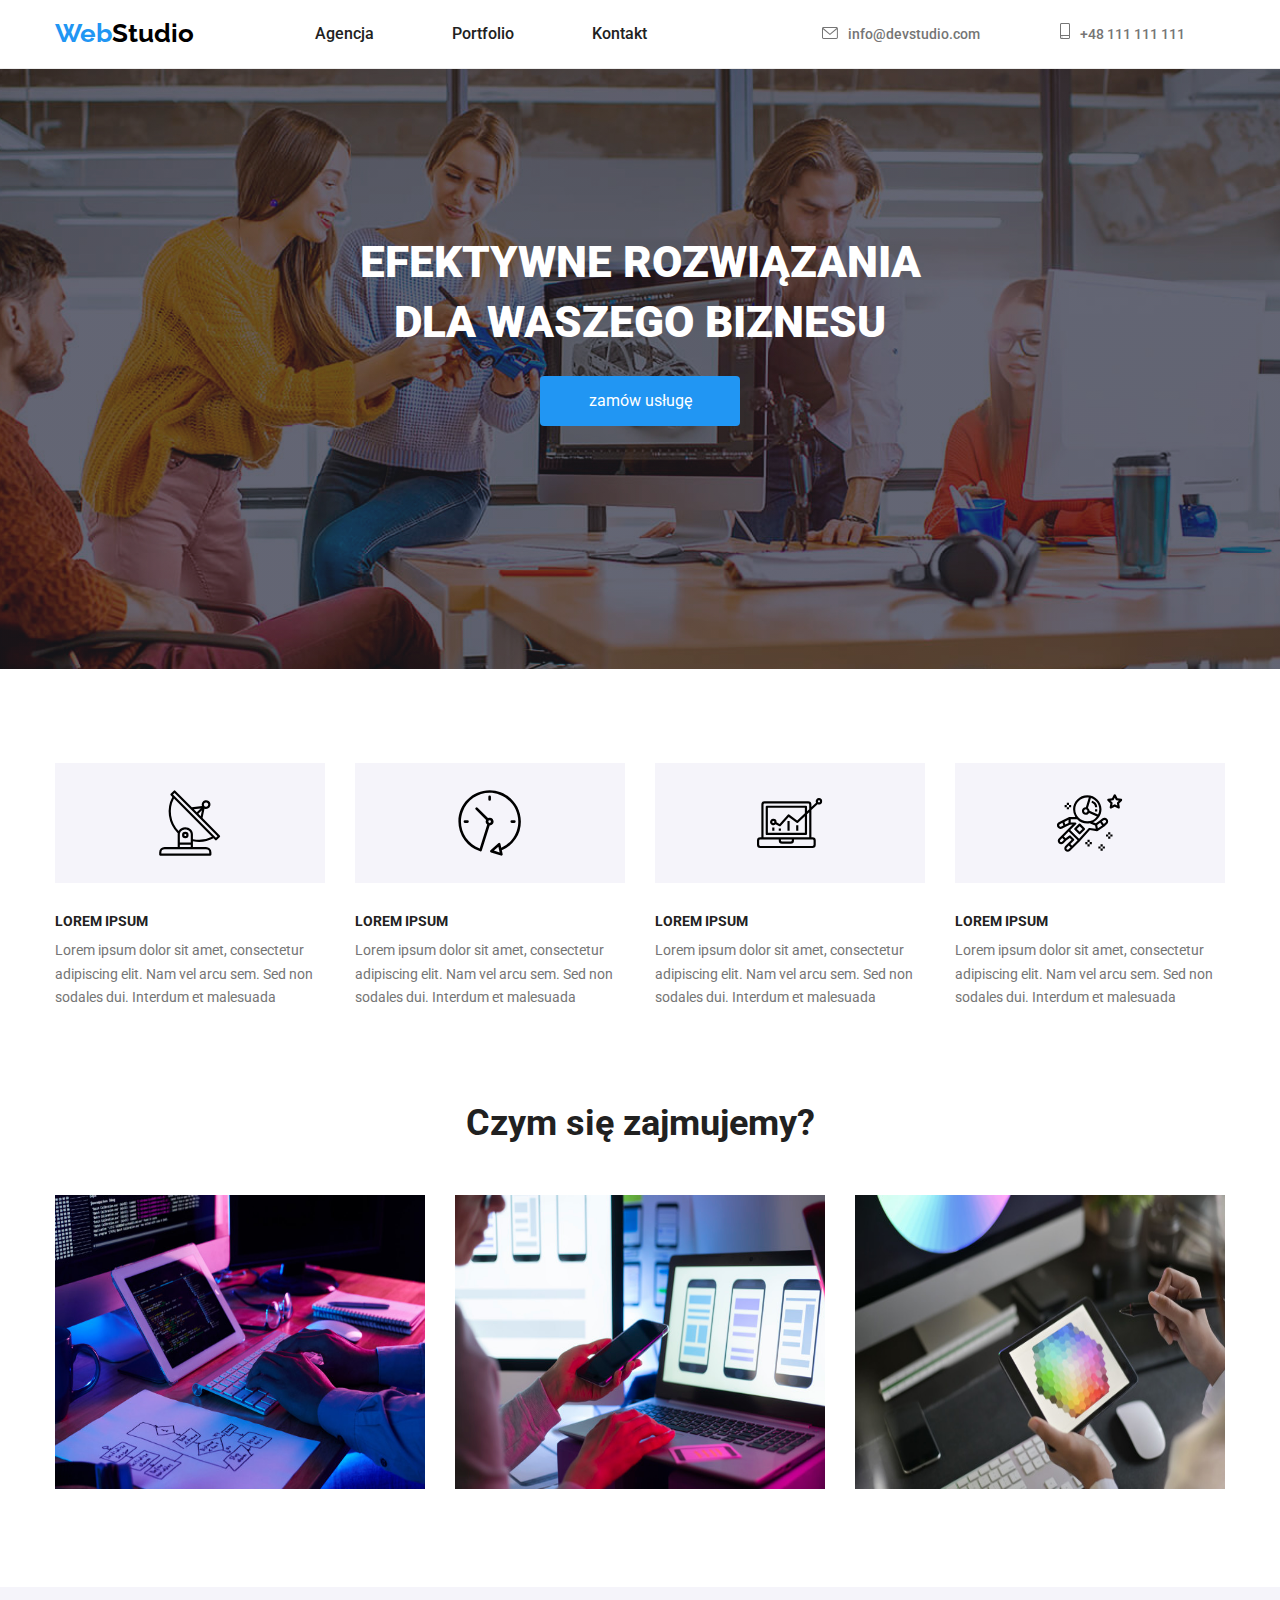
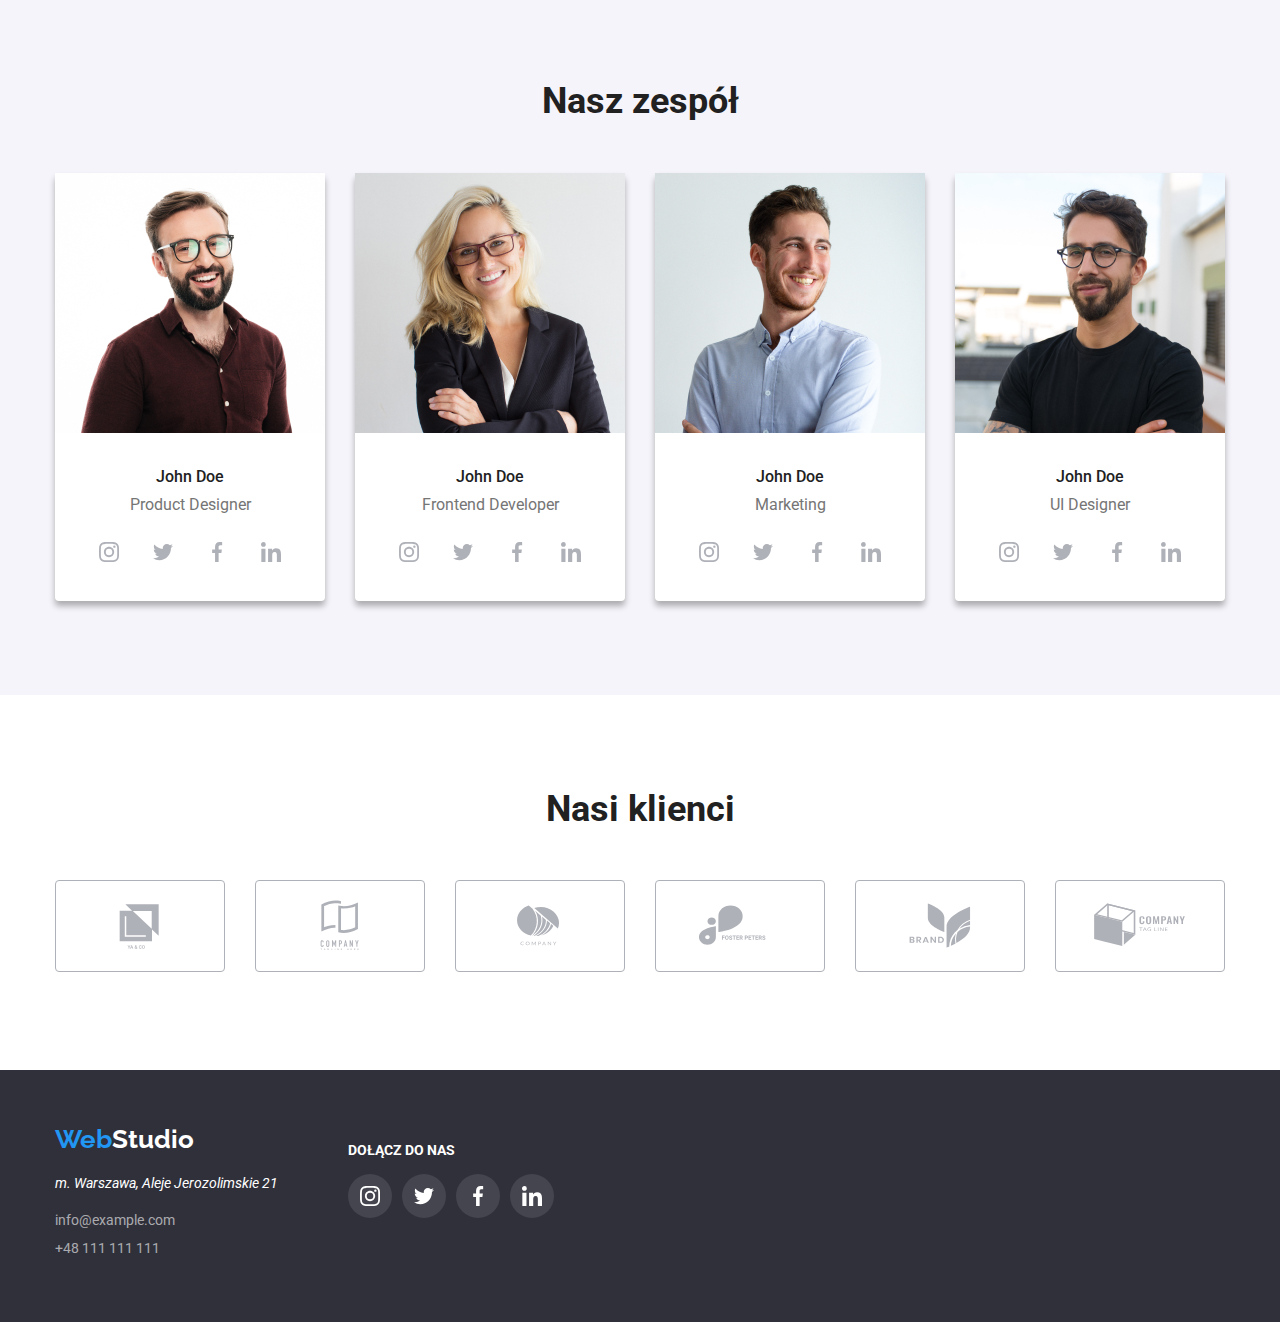
<file: index.html>
<!DOCTYPE html>
<html lang="pl">
  <head>
    <meta charset="UTF-8" />
    <meta http-equiv="X-UA-Compatible" content="IE=edge" />
    <meta name="viewport" content="width=device-width, initial-scale=1.0" />
    <title>Document</title>
    <link rel="stylesheet" href="CSS/modern-normalize.css" />
    <link rel="stylesheet" href=CSS/styles.css>
    <link rel="preconnect" href="https://fonts.googleapis.com" />
    <link rel="preconnect" href="https://fonts.gstatic.com" crossorigin />
    <link
      href="https://fonts.googleapis.com/css2?family=Raleway:ital,wght@0,700;1,700&family=Roboto:ital,wght@0,400;0,500;0,700;0,900;1,400;1,500;1,700;1,900&display=swap"
      rel="stylesheet"
    />
  </head>
  <body>
    <header>
      <div class="header-wrapper container">
        <a class="logo-webstudio" href="index.html"
          >Web<span class="logo_studio">Studio</span></a
        >
        <ul class="navigation">
          <li><a class="navigation-links" href="#">Agencja</a></li>
          <li>
            <a class="navigation-links" href="portfolio.html">Portfolio</a>
          </li>
          <li><a class="navigation-links" href="#">Kontakt</a></li>
        </ul>
        <ul class="mail-tel-container">
          <li class="header-flex">
            <a class="mail_tel_top" href="mailto:info@devstudio.com"
              ><svg width="16px" height="12px" class="icon-mail-phone">
              <use href="images/icons.svg#icon-envelope"></use>
            </svg>info@devstudio.com</a
            >
          </li>
          <li class="header-flex">
            <a class="mail_tel_top" href="+48111111111"><svg width="10px" height="16px" class="icon-mail-phone">
              <use href="images/icons.svg#icon-smartphone"></use>
            </svg>+48 111 111 111</a>
          </li>
        </ul>
      </div>
    </header>
    <main>
      <section class="h1-section">
        <h1 class="h1-text container">
          EFEKTYWNE ROZWIĄZANIA<br />DLA WASZEGO BIZNESU
        </h1>
        <button class="button-order-service" type="button">zamów usługę</button>
      </section>
      <!--nasze atuty english:assets-->
      <section>
        <ul class="assets-wrapper container">
          <li>
            <div class="assets-icons">
              <svg width="65.32px" height="70px">
                <use href="images/icons.svg#icon-antenna-1"></use>
              </svg>
            </div>
            <h4 class="atuty">LOREM IPSUM</h4>
            <p class="atuty-description">
              Lorem ipsum dolor sit amet, consectetur adipiscing elit. Nam vel
              arcu sem. Sed non sodales dui. Interdum et malesuada
            </p>
          </li>
          <li>
            <div class="assets-icons">
              <svg width="65.32px" height="70px">
                <use href="images/icons.svg#icon-clock-1"></use>
              </svg>
            </div>
            <h4 class="atuty">LOREM IPSUM</h4>
            <p class="atuty-description">
              Lorem ipsum dolor sit amet, consectetur adipiscing elit. Nam vel
              arcu sem. Sed non sodales dui. Interdum et malesuada
            </p>
          </li>
          <li>
            <div class="assets-icons">
              <svg width="65.32px" height="70px">
                <use href="images/icons.svg#icon-diagram-1"></use>
              </svg>
            </div>
            <h4 class="atuty">LOREM IPSUM</h4>
            <p class="atuty-description">
              Lorem ipsum dolor sit amet, consectetur adipiscing elit. Nam vel
              arcu sem. Sed non sodales dui. Interdum et malesuada
            </p>
          </li>
          <li>
            <div class="assets-icons">
              <svg width="65.32px" height="70px">
                <use href="images/icons.svg#icon-astronaut-1"></use>
              </svg>
            </div>
            <h4 class="atuty">LOREM IPSUM</h4>
            <p class="atuty-description">
              Lorem ipsum dolor sit amet, consectetur adipiscing elit. Nam vel
              arcu sem. Sed non sodales dui. Interdum et malesuada
            </p>
          </li>
        </ul>
      </section>
      <!--CZYM SIĘ ZAJMUJEMY-->
      <section>
        <div class="what-we-do-wrapper section container">
          <h2 class="text-header-for-section">Czym się zajmujemy?</h2>
          <ul class="what-we-do-list">
            <li>
              <img
                width="370"
                height="294"
                src="images/programmer.jfif"
                alt=" close-up-image-programer-working-his-desk-office"
              />
            </li>
            <li>
              <img
                width="370"
                height="294"
                src="images/phone_in_hand.jfif"
                alt=" web-ui-designers-are-developing-application-smartphones-team-creators-is-working-interface-mobile-phones"
              />
            </li>
            <li>
              <img
                width="370"
                height="294"
                src="images/tablet_colours.jfif"
                alt="creative-artist-web-design-with-working-colour-selection-graphic-tablet"
              />
            </li>
          </ul>
        </div>
      </section>
      <!--NASZ ZESPÓŁ-->
      <section>
        <div class="team-container section">
          <h2 class="text-header-for-section container">Nasz zespół</h2>
          <ul class="our-team-list container">
            <li>
              <div class="box-for-picture">
                <img
                  width="270"
                  height="260"
                  src="images\product_designer_1.jpg"
                  alt="John Doe Product designer"
                />
                <p class="people">John Doe</p>
                <p class="job-name">Product Designer</p>
                <ul class="list-of-social-icons">
                  <li class="box-for-icon">
                    <svg width="20px" height="20px">
                      <use href="images/icons.svg#icon-instagram-2"></use>
                    </svg>
                  </li>
                  <li class="box-for-icon">
                    <svg width="20px" height="20px">
                      <use href="images/icons.svg#icon-twitter-1"></use>
                    </svg>
                  </li>
                  <li class="box-for-icon">
                    <svg width="20px" height="20px">
                      <use href="images/icons.svg#icon-facebook-1"></use>
                    </svg>
                  </li>
                  <li class="box-for-icon">
                    <svg width="20px" height="20px">
                      <use href="images/icons.svg#icon-linkedin-1"></use>
                    </svg>
                  </li>
                </ul>
              </div>
            </li>
            <li>
              <div class="box-for-picture">
                <img
                  width="270"
                  height="260"
                  src="images\frontend_developer_2.jpg"
                  alt="John Doe frontend developer"
                />
                <p class="people">John Doe</p>
                <p class="job-name">Frontend Developer</p>
                <ul class="list-of-social-icons">
                  <li class="box-for-icon">
                    <svg width="20px" height="20px">
                      <use href="images/icons.svg#icon-instagram-2"></use>
                    </svg>
                  </li>
                  <li class="box-for-icon">
                    <svg width="20px" height="20px">
                      <use href="images/icons.svg#icon-twitter-1"></use>
                    </svg>
                  </li>
                  <li class="box-for-icon">
                    <svg width="20px" height="20px">
                      <use href="images/icons.svg#icon-facebook-1"></use>
                    </svg>
                  </li>
                  <li class="box-for-icon">
                    <svg width="20px" height="20px">
                      <use href="images/icons.svg#icon-linkedin-1"></use>
                    </svg>
                  </li>
                </ul>
              </div>
            </li>
            <li>
              <div class="box-for-picture">
                <img
                  width="270"
                  height="260"
                  src="images\marketing_3.jpg"
                  alt="John Doe marketing"
                />
                <p class="people">John Doe</p>
                <p class="job-name">Marketing</p>
                <ul class="list-of-social-icons">
                  <li class="box-for-icon">
                    <svg width="20px" height="20px">
                      <use href="images/icons.svg#icon-instagram-2"></use>
                    </svg>
                  </li>
                  <li class="box-for-icon">
                    <svg width="20px" height="20px">
                      <use href="images/icons.svg#icon-twitter-1"></use>
                    </svg>
                  </li>
                  <li class="box-for-icon">
                    <svg width="20px" height="20px">
                      <use href="images/icons.svg#icon-facebook-1"></use>
                    </svg>
                  </li>
                  <li class="box-for-icon">
                    <svg width="20px" height="20px">
                      <use href="images/icons.svg#icon-linkedin-1"></use>
                    </svg>
                  </li>
                </ul>
              </div>
            </li>
            <li>
              <div class="box-for-picture">
                <img
                  width="270"
                  height="260"
                  src="images\ui-_designer_4.jpg"
                  alt="John Doe marketing"
                />
                <p class="people">John Doe</p>
                <p class="job-name">UI Designer</p>
                <ul class="list-of-social-icons">
                  <li class="box-for-icon">
                    <svg width="20px" height="20px">
                      <use href="images/icons.svg#icon-instagram-2"></use>
                    </svg>
                  </li>
                  <li class="box-for-icon">
                    <svg width="20px" height="20px">
                      <use href="images/icons.svg#icon-twitter-1"></use>
                    </svg>
                  </li>
                  <li class="box-for-icon">
                    <svg width="20px" height="20px">
                      <use href="images/icons.svg#icon-facebook-1"></use>
                    </svg>
                  </li>
                  <li class="box-for-icon">
                    <svg width="20px" height="20px">
                      <use href="images/icons.svg#icon-linkedin-1"></use>
                    </svg>
                  </li>
                </ul>
              </div>
            </li>
          </ul>
        </div>
      </section>
      <!--Nasi klienci-->
      <section>
        <div class="section">
          <h2 class="text-header-for-section">Nasi klienci</h2>
          <ul class="clients-list">
            <li>
              <svg width="106x" height="60.04px" class="icon-design">
                <use href="images/icons.svg#icon-Logo1"></use>
              </svg>
            </li>
            <li>
              <svg width="106px" height="60.04px" class="icon-design">
                <use href="images/icons.svg#icon-Logo2"></use>
              </svg>
            </li>
            <li>
              <svg width="106px" height="60.04px" class="icon-design">
                <use href="images/icons.svg#icon-Logo3"></use>
              </svg>
            </li>
            <li>
              <svg width="106px" height="60.04px" class="icon-design">
                <use href="images/icons.svg#icon-Logo4"></use>
              </svg>
            </li>
            <li>
              <svg width="106px" height="60.04px" class="icon-design">
                <use href="images/icons.svg#icon-Logo5"></use>
              </svg>
            </li>
            <li>
              <svg width="106px" height="60.04px" class="icon-design">
                <use href="images/icons.svg#icon-Logo6"></use>
              </svg>
            </li>
          </ul>
        </div>
      </section>
    </main>
    <footer class="footer-container">
      <div class="footer-wrapper">
        <div class="footer-text">
          <div class="logo-webstudio-footer">
            Web<span class="logo_studio_footer">Studio</span>
          </div>
          <address class="footer-adress">
            m. Warszawa, Aleje Jerozolimskie 21
          </address>
          <p>
            <a class="mail_tel_footer" href="mailto:info@example.com"
              >info@example.com</a
            >
          </p>
          <p>
            <a class="mail_tel_footer" href="+48111111111">+48 111 111 111</a>
          </p>
        </div>
        <div class="join-us-box">
          <p class="join-us-text">DOŁĄCZ DO NAS</p>
          <ul class="list-of-social-icons">
            <li class="icon-box-footer">
              <svg width="20px" height="20px">
                <use href="images/icons.svg#icon-instagram-2"></use>
              </svg>
            </li>
            <li class="icon-box-footer">
              <svg width="20px" height="20px">
                <use href="images/icons.svg#icon-twitter-1"></use>
              </svg>
            </li>
            <li class="icon-box-footer">
              <svg width="20px" height="20px">
                <use href="images/icons.svg#icon-facebook-1"></use>
              </svg>
            </li>
            <li class="icon-box-footer">
              <svg width="20px" height="20px">
                <use href="images/icons.svg#icon-linkedin-1"></use>
              </svg>
            </li>
          </ul>
        </div>
      </div>
    </footer>
  </body>
</html>
</file>
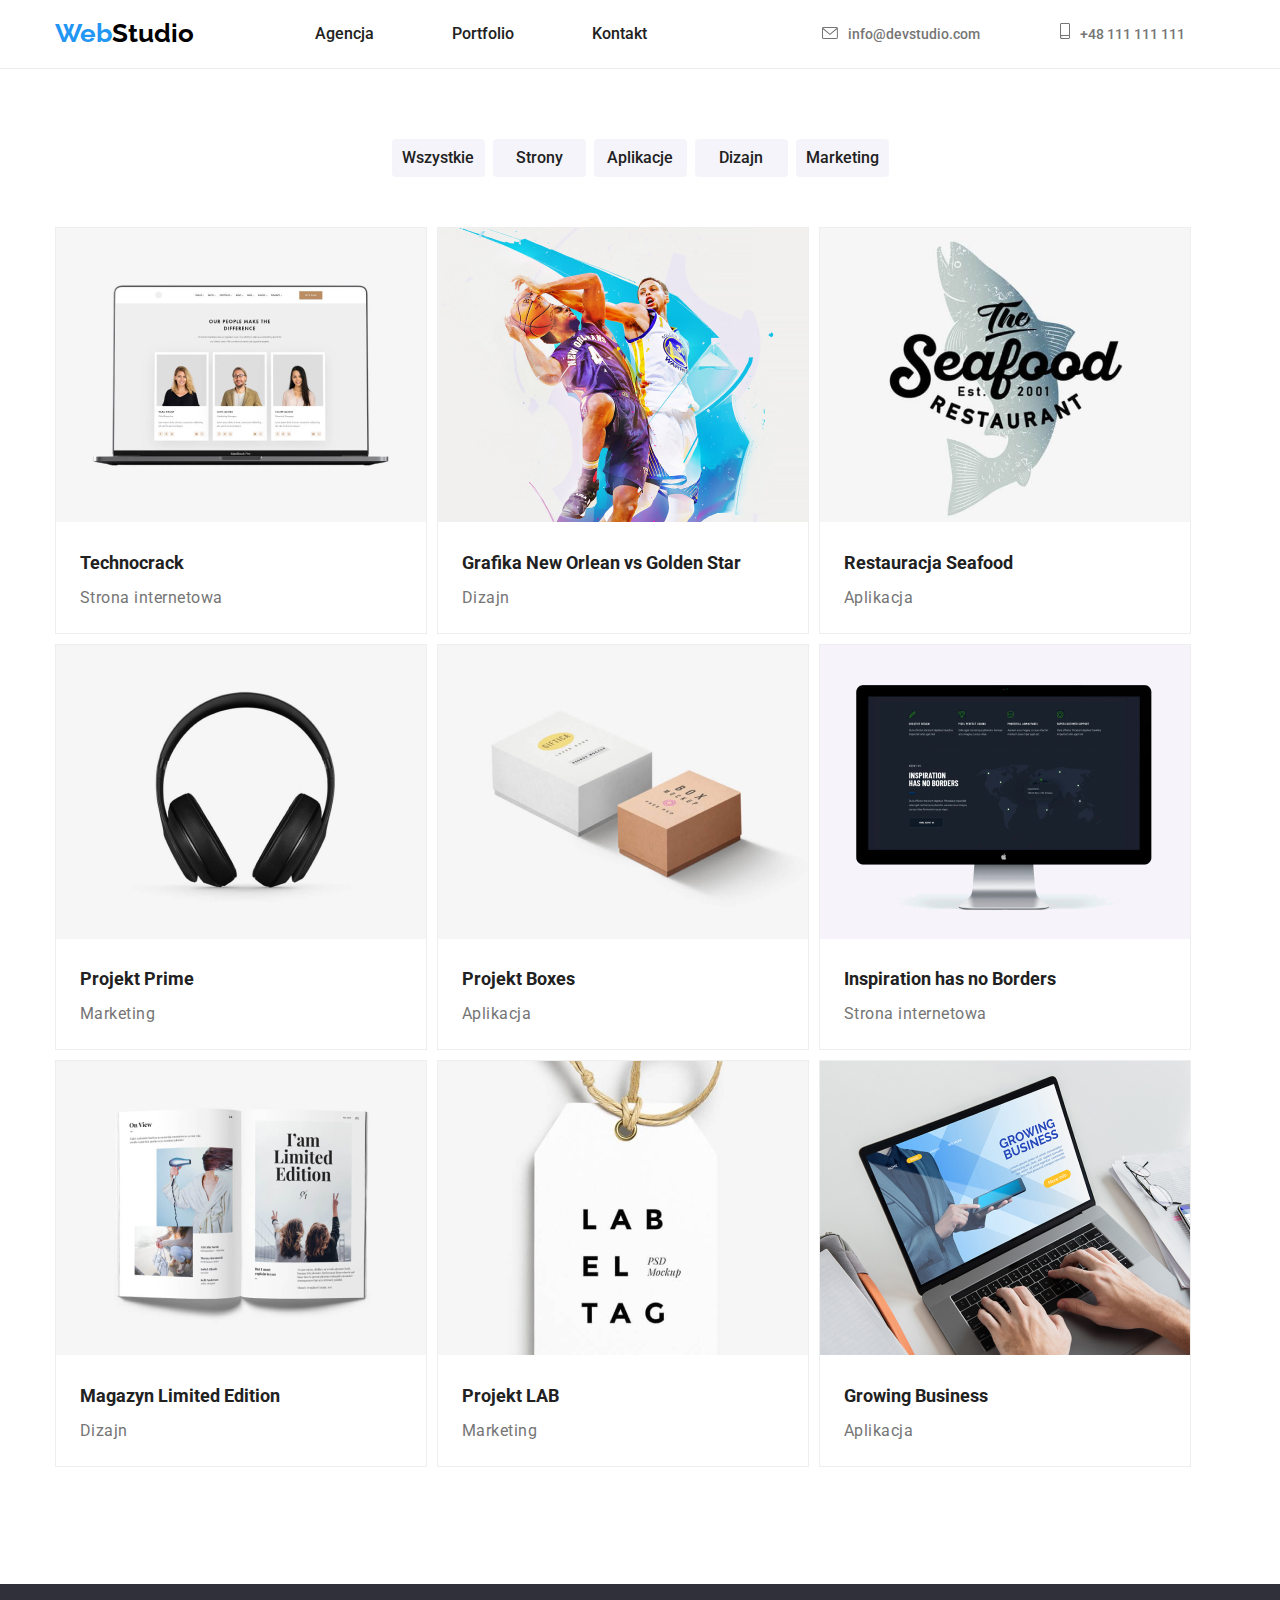
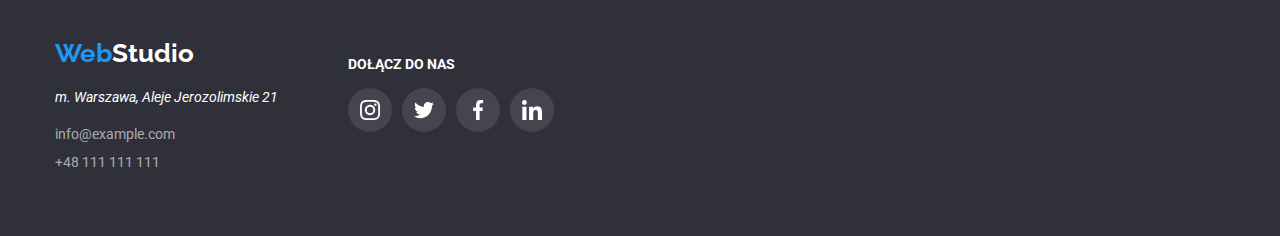
<file: portfolio.html>
<!DOCTYPE html>
<html lang="pl">
  <head>
    <meta charset="UTF-8" />
    <meta http-equiv="X-UA-Compatible" content="IE=edge" />
    <meta name="viewport" content="width=device-width, initial-scale=1.0" />
    <title>Document</title>
    <link rel="stylesheet" href="CSS/modern-normalize.css" />
    <link rel="stylesheet" href="CSS/styles.css" />
    <link rel="preconnect" href="https://fonts.googleapis.com" />
    <link rel="preconnect" href="https://fonts.gstatic.com" crossorigin />
    <link
      href="https://fonts.googleapis.com/css2?family=Raleway:ital,wght@0,700;1,700&family=Roboto:ital,wght@0,400;0,500;0,700;0,900;1,400;1,500;1,700;1,900&display=swap"
      rel="stylesheet"
    />
  </head>
  <body>
    <header>
      <div class="header-wrapper container">
        <a class="logo-webstudio" href="index.html"
          >Web<span class="logo_studio">Studio</span></a
        >
        <ul class="navigation">
          <li><a class="navigation-links" href="#">Agencja</a></li>
          <li>
            <a class="navigation-links" href="portfolio.html">Portfolio</a>
          </li>
          <li><a class="navigation-links" href="#">Kontakt</a></li>
        </ul>
        <ul class="mail-tel-container">
          <li class="header-flex">
            <a class="mail_tel_top" href="mailto:info@devstudio.com"
              ><svg width="16px" height="12px" class="icon-mail-phone">
              <use href="images/icons.svg#icon-envelope"></use>
            </svg>info@devstudio.com</a
            >
          </li>
          <li class="header-flex">
            <a class="mail_tel_top" href="+48111111111"><svg width="10px" height="16px" class="icon-mail-phone">
              <use href="images/icons.svg#icon-smartphone"></use>
            </svg>+48 111 111 111</a>
          </li>
        </ul>
      </div>
    </header>
    <main>
      <section>
        <ul class="portfolio-filters">
          <li>
            <button type="button" class="portfolio-button-filter">
              Wszystkie
            </button>
          </li>
          <li>
            <button class="portfolio-button-filter" type="button">
              Strony
            </button>
          </li>
          <li>
            <button class="portfolio-button-filter" type="button">
              Aplikacje
            </button>
          </li>
          <li>
            <button class="portfolio-button-filter" type="button">
              Dizajn
            </button>
          </li>
          <li>
            <button class="portfolio-button-filter" type="button">
              Marketing
            </button>
          </li>
        </ul>
      </section>
      <section>
        <div class="container">
          <ul class="projects-grid">
            <li class="box-for-project">
              <img
                width="370"
                height="294"
                src="images/technocrack.jpg"
                alt="technocrack"
              /><br />
              <h3 class="name_of_project">Technocrack</h3>
              <p class="project-description">Strona internetowa</p>
            </li>
            <li class="box-for-project">
              <img
                width="370"
                height="294"
                src="images/grafika_new_orlean.jpg"
                alt="picture_new_orlean"
              />
              <h3 class="name_of_project">
                Grafika New Orlean vs Golden Star</h3>
              <p class="project-description">Dizajn</p>
            </li>
            <li class="box-for-project">
              <img
                width="370"
                height="294"
                src="images/restauracja_seafood.jpg"
                alt="picture_restauraca_seafood"
              />
              <h3 class="name_of_project"> Restauracja Seafood</h3
              ><p class="project-description">Aplikacja</p>
            </li>
            <li class="box-for-project">
              <img
                width="370"
                height="294"
                src="images/projekt_prime.jpg"
                alt="picture_headphones"
              />
              <h3 class="name_of_project"> Projekt Prime</h3><p class="project-description">Marketing</p>
            </li>
            <li class="box-for-project">
              <img
                width="370"
                height="294"
                src="images/projekt_boxes.jpg"
                alt="picture_boxes"
              />
              <h3 class="name_of_project"> Projekt Boxes</h3><p class="project-description">Aplikacja</p>
            </li>
            <li class="box-for-project">
              <img
                width="370"
                height="294"
                src="images/inspiration.jpg"
                alt="picture_web_site"
              />
              <h3 class="name_of_project"> Inspiration has no Borders</h3
              ><p class="project-description">Strona internetowa</p>
            </li>
            <li class="box-for-project">
              <img
                width="370"
                height="294"
                src="images/magazyn.jpg"
                alt="magazine"
              />
              <h3 class="name_of_project"> Magazyn Limited Edition</h3
              ><p class="project-description">Dizajn</p>
            </li>
            <li class="box-for-project">
              <img
                width="370"
                height="294"
                src="images/projekt_lab.jpg"
                alt="picture_label"
              />
              <h3 class="name_of_project"> Projekt LAB</h3>
              <p class="project-description">Marketing</p>
            </li>
            <li class="box-for-project">
              <img
                width="370"
                height="294"
                src="images/growing_business.jpg"
                alt="picture_desktop_application"
              />
              <h3 class="name_of_project">Growing Business</h3>
              <p class="project-description">Aplikacja</p>
            </li>
          </ul>
        </div>
      </section>
    </main>
    <footer class="footer-container">
      <div class="footer-wrapper">
        <div class="footer-text">
          <div class="logo-webstudio-footer">
            Web<span class="logo_studio_footer">Studio</span>
          </div>
          <address class="footer-adress">
            m. Warszawa, Aleje Jerozolimskie 21
          </address>
          <p>
            <a class="mail_tel_footer" href="mailto:info@example.com"
              >info@example.com</a
            >
          </p>
          <p>
            <a class="mail_tel_footer" href="+48111111111">+48 111 111 111</a>
          </p>
        </div>
        <div class="join-us-box">
          <p class="join-us-text">DOŁĄCZ DO NAS</p>
          <ul class="list-of-social-icons">
            <li class="icon-box-footer">
              <svg width="20px" height="20px">
                <use href="images/icons.svg#icon-instagram-2"></use>
              </svg>
            </li>
            <li class="icon-box-footer">
              <svg width="20px" height="20px">
                <use href="images/icons.svg#icon-twitter-1"></use>
              </svg>
            </li>
            <li class="icon-box-footer">
              <svg width="20px" height="20px">
                <use href="images/icons.svg#icon-facebook-1"></use>
              </svg>
            </li>
            <li class="icon-box-footer">
              <svg width="20px" height="20px">
                <use href="images/icons.svg#icon-linkedin-1"></use>
              </svg>
            </li>
          </ul>
        </div>
      </div>
    </footer>
  </body>
</html>
</file>
<file: CSS/styles.css>
:root {
  --grey-color: #757575;
  --black-txt: #212121;
  --button-pink-bgc-color: #f5f4fa;
  --blue-color: #2196f3;
  --footer-header-bgc-color: #2f303a;
  --white-bgc-color: #ffffff;
  --icon-fill: #afb1b8;
}

body {
  font-family: "Roboto", sans-serif;
  color: #212121;
  margin: 0 auto;
}

*,
*::after,
*::before {
  margin: 0;
  padding: 0;
}

.container {
  max-width: 1170px;
  margin-left: auto;
  margin-right: auto;
}

.section {
  padding-top: 94px;
  padding-bottom: 94px;
}

/*HEADER */

.logo-webstudio {
  font-family: "Raleway";
  font-size: 26px;
  font-weight: 700;
  line-height: 1.2rem;
  color: var(--blue-color);
  text-decoration: none;
  margin-top: 24px;
  margin-bottom: 25px;
}

.logo_studio {
  color: black;
}

.navigation {
  display: flex;
}

.header-wrapper {
  display: flex;
  align-items: center;
  justify-content: space-between;
}

.navigation-links {
  text-decoration: none;
  color: var(--black-txt);
  font-style: medium;
  font-size: 16px;
  font-weight: 500;
  line-height: 1rem;
  width: 51px;
  height: 16px;
  margin: 32px 46px 32px 32px;
}

.navigation-links:hover {
  color: var(--blue-color);
}

.navigation-links:focus {
  color: var(--blue-color);
}

.mail-tel-container {
  display: flex;
  justify-content: right;
}

.mail_tel_top {
  color: var(--grey-color);
  font-size: 14px;
  line-height: 1.75rem;
  text-decoration: none;
  font-weight: 500;
  margin-inline: 40px;
}

.icon-mail-phone {
  fill: currentColor;
  margin-right: 10px;
}

.header-flex {
  display: flex;
  align-items: center;
}

.mail_tel_top:hover {
  color: var(--blue-color);
}

header {
  border-bottom: 1px solid;
  border-color: rgba(236, 236, 236, 1);
}
/*END OF HEADER*/

.button-order-service {
  background-color: var(--blue-color);
  color: #ffffff;
  width: 200px;
  height: 50px;
  border-radius: 4px;
  border: none;
  font-style: bold;
  font-size: 16px;
  line-height: 1.6rem;
  cursor: pointer;
}
.button-order-service:hover {
  transform: scale(1.05);
}

.h1-section {
  /* background-color: var(--footer-header-bgc-color); */
  /* background-image:url(/images/img_banner_background.jpg); */
  background-image: linear-gradient(
      rgba(47, 48, 58, 0.4) 0%,
      rgba(47, 48, 58, 0.4) 100%
    ),
    url(../images/img_banner_background.jpg),
    linear-gradient(rgba(255, 255, 255, 1) 0%, rgba(255, 255, 255, 1) 100%);
  background-repeat: no-repeat;
  background-position: center;
  text-align: center;
  height: 600px;
  max-width: 1600px;
  margin: 0 auto;
}

.h1-text {
  color: #ffffff;
  text-align: center;
  font-size: 44px;
  font-weight: 900;
  line-height: 60px;
  font-family: Roboto;
  padding-top: 162.33px;
  padding-bottom: 24.35px;
  padding-inline: 452p;
}
/*ASSETS START*/

.atuty-description {
  font-style: normal;
  font-size: 14px;
  font-weight: 400;
  color: var(--grey-color);
  text-align: left;
  line-height: 1.46rem;
  vertical-align: top;
  padding-top: 10px;
  width: 270px;
}

.atuty {
  color: var(--black-txt);
  font-size: 14px;
  text-align: left;
  vertical-align: top;
}

.assets-wrapper {
  display: flex;
  justify-content: center;
  margin-top: 94px;
  gap: 30px;
}

.assets-icons {
  width: 270px;
  height: 120px;
  background-color: #f5f4fa;
  display: flex;
  align-items: center;
  justify-content: center;
  margin-bottom: 30px;
}
/*NASI KLIENCI*/

.clients-list {
  display: flex;
  justify-content: center;
  gap: 30px;
}

.icon-design {
  fill: #afb1b8;
  width: 170px;
  height: 92px;
  border: 1px solid var(--icon-fill);
  border-radius: 4px;
  padding: 16px 0;
}
.icon-design:hover {
  cursor: pointer;
  fill: var(--blue-color);
  border-color: var(--blue-color);
}
/* FOOTER */
.footer-container {
  background-color: var(--footer-header-bgc-color);
  display: flex;
}

.footer-wrapper {
  margin: auto;
  width: 1170px;
  display: flex;
}

.footer-text {
  display: flex;
  flex-direction: column;
  height: 252px;
  align-items: flex-start;
  justify-content: center;
}

.footer-adress {
  color: #ffffff;
  font-size: 14px;
  line-height: 1.75rem;
  margin-bottom: 9px;
}

.logo-webstudio-footer {
  font-family: "Raleway";
  font-style: bold;
  font-size: 26px;
  font-weight: 700;
  line-height: 1.2rem;
  letter-spacing: 0, 03em;
  color: var(--blue-color);
  text-decoration: none;
  margin-bottom: 20px;
}

.logo_studio_footer {
  color: rgba(255, 255, 255, 1);
}

.mail_tel_footer {
  color: rgba(255, 255, 255, 0.6);
  font-size: 14px;
  line-height: 1.75rem;
  text-decoration: none;
}

.join-us-box {
  width: fit-content;
  margin-left: 70px;
  padding-top: 72px;
}

.join-us-text {
  color: #ffffff;
  font-size: 14px;
  font-weight: 700;
  font-family: Roboto;
}

/* END OF FOOTER */

ul {
  list-style: none;
}

.what-we-do-wrapper {
  display: flex;
  flex-direction: column;
  margin-inline: auto;
}

.text-header-for-section {
  font-size: 36px;
  text-align: center;
  margin-bottom: 50px;
}

.what-we-do-list {
  display: flex;
  justify-content: center;
  gap: 30px;
}

.team-container {
  background-color: rgba(245, 244, 250, 1);
}

.our-team-list {
  display: flex;
  justify-content: center;
  gap: 30px;
}

.box-for-picture {
  width: 270px;
  height: 428px;
  background-color: var(--white-bgc-color);
  border-radius: 4px;
  box-shadow: 0px 5px 6px rgba(0, 0, 0, 0.3);
}

.people {
  font-weight: 500;
  font-size: 16px;
  text-align: center;
  line-height: 19px;
  margin-top: 30px;
  margin-bottom: 10px;
}
.job-name {
  color: var(--grey-color);
  font-weight: 400;
  text-align: center;
}

.list-of-social-icons {
  display: flex;
  justify-content: center;
  gap: 10px;
  margin-top: 16px;
}

.box-for-icon {
  display: flex;
  align-items: center;
  justify-content: center;
  width: 44px;
  height: 44px;
  border-radius: 50%;
  fill: var(--icon-fill);
}

.box-for-icon:hover {
  background-color: var(--blue-color);
  cursor: pointer;
  fill: var(--white-bgc-color);
}

.icon-box-footer {
  display: flex;
  align-items: center;
  justify-content: center;
  width: 44px;
  height: 44px;
  border-radius: 50%;
  fill: #ffffff;
  background-color: rgba(255, 255, 255, 0.1);
}

.icon-box-footer:hover {
  background-color: var(--blue-color);
  cursor: pointer;
  fill: var(--white-bgc-color);
}

/**PORTFOLIO START**/

.portfolio-filters {
  display: flex;
  justify-content: center;
  margin-top: 70px;
  gap: 8px;
}

.portfolio-button-filter {
  width: 93px;
  height: 38px;
  font-weight: 500;
  border: none;
  color: var(--black-txt);
  background-color: var(--button-pink-bgc-color);
  border-radius: 4px;
  line-height: 1.39rem;
  cursor: pointer;
}
.portfolio-button-filter:hover {
  background-color: var(--blue-color);
  color: #ffffff;
  box-shadow: 0px 5px 6px rgba(0, 0, 0, 0.3);
  /* transform: scale(1.09); */
}

.name_of_project {
  color: var(--black-txt);
  font-size: 18px;
  letter-spacing: 6%;
  line-height: 2rem;
  font-weight: 700;
  margin-bottom: 4px;
  margin-top: 20px;
  margin-left: 24px;
}

.project-description {
  color: var(--grey-color);
  font-weight: 400;
  font-size: 16px;
  letter-spacing: 0.03em;
  line-height: 1.88rem;
  margin-left: 24px;
  margin-bottom: 20px;
}

.projects-grid {
  display: flex;
  flex-wrap: wrap;
  gap: 10px;
  padding-bottom: 117px;
  padding-top: 50px;
}

.box-for-project {
  border: 1px solid rgba(238, 238, 238, 1);
}

.box-for-project:hover {
  box-shadow: 0px 5px 6px rgba(0, 0, 0, 0.3);
}
/**PORTFOLIO END**/
</file>
